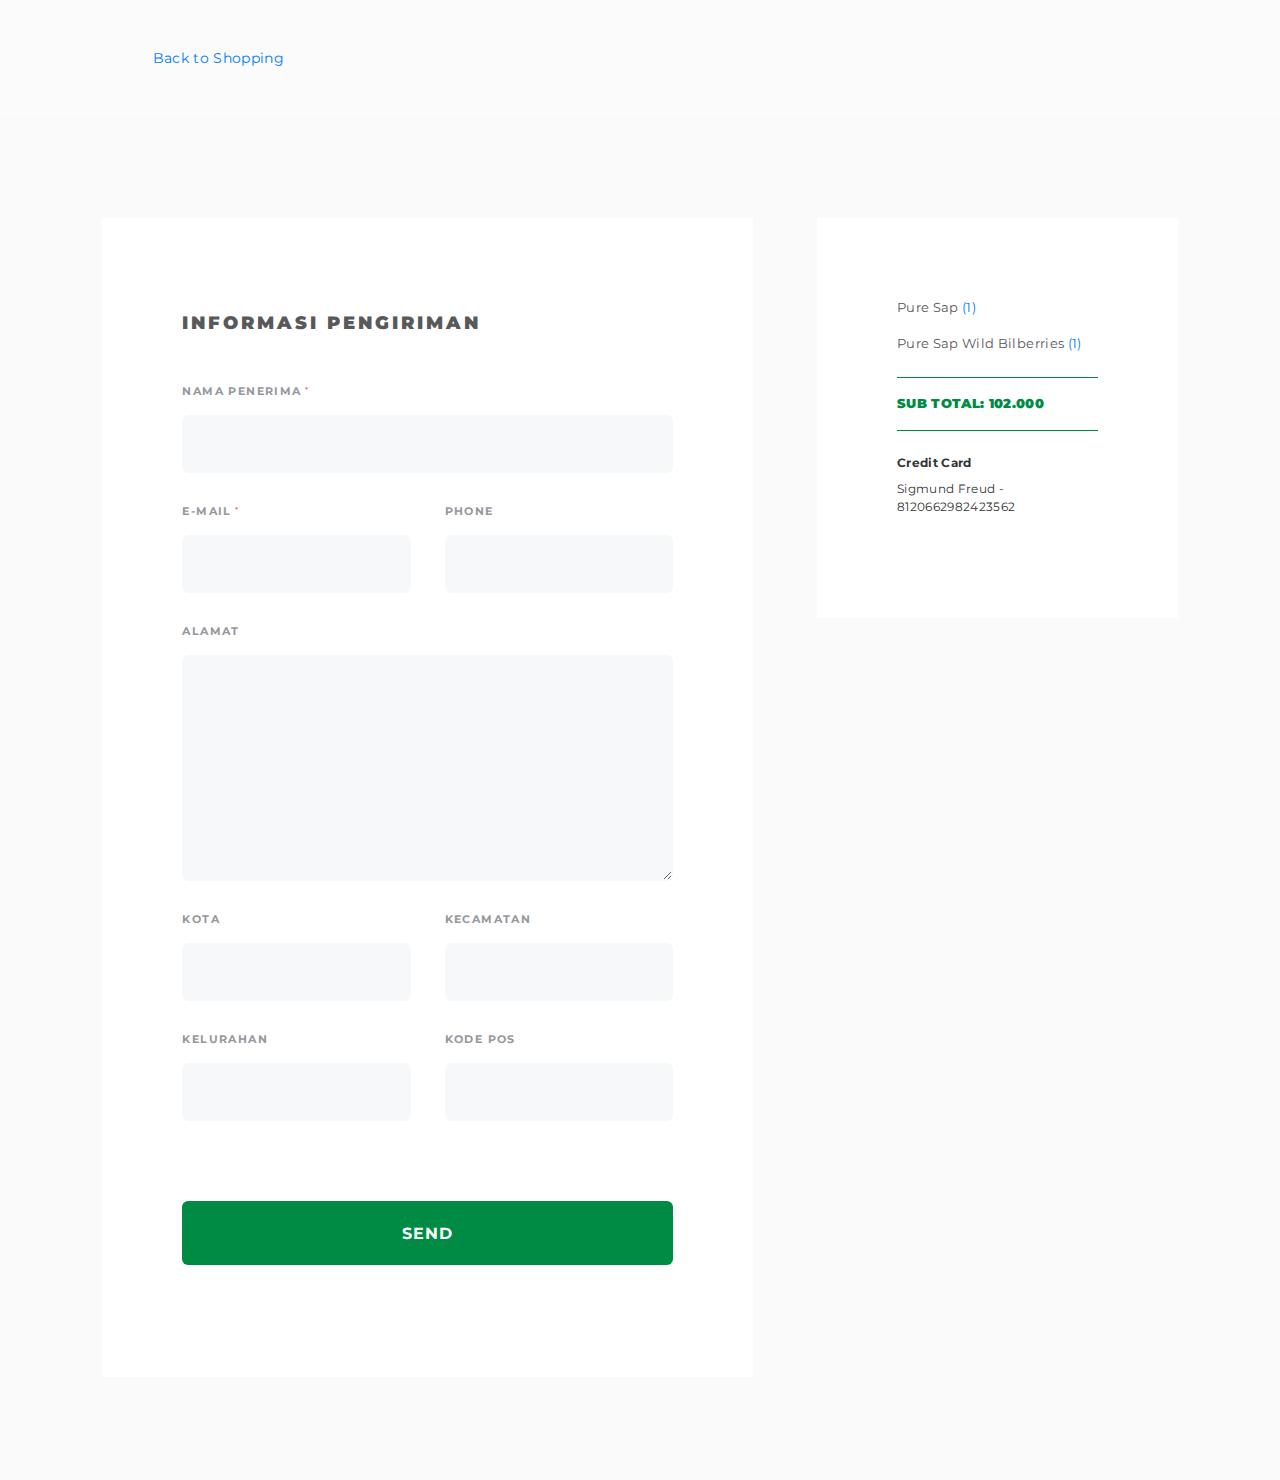
<file: information.html>
<!DOCTYPE html>
<html lang="">

<head>
    <meta charset="utf-8">
    <title>Example Title</title>
    <meta name="author" content="Your Name">
    <meta name="description" content="Example description">
    <!--    <meta name="viewport" content="width=device-width, initial-scale=1.0">-->
    <link href="https://unpkg.com/aos@2.3.1/dist/aos.css" rel="stylesheet">
    <link rel="stylesheet" href="style/css/bootstrap.min.css">
    <link rel="stylesheet" href="style/css/main.css">
    <link rel="stylesheet" href="style/css/skippr.css">
    <link rel="stylesheet" href="style/css/jquery.bxslider.css">
    <link rel="icon" type="image/x-icon" href="" />
    <!--    <script src="http://code.jquery.com/jquery-1.11.0.min.js"></script>-->
    <script src="js/jquery.js"></script>
    <script src="js/jquery.bxslider.js"></script>
    <script src="js/skippr.js"></script>

</head>
<script src="https://unpkg.com/aos@2.3.1/dist/aos.js"></script>

<body>
    <!-- Header -->
    <header>
        <div class="head">
            <div class="cover">
                <div class="container">
                    <div class="col-md-3">
                        <a href="shop.html" style="color: #007AFF;">Back to Shopping</a>
                    </div>
                    <div class="col-md-6">
                    </div>
                    <div class="col-md-3">
                    </div>
                </div>
            </div>
        </div>
    </header>

    <div class="delivery grey">

        <div class="delForm">

            <h1>INFORMASI PENGIRIMAN</h1>
            <form action='' class='form'>
                <p class='field required'>
                    <label class='label required' for='name'>NAMA PENERIMA</label>
                    <input class='text-input' id='name' name='name' required type='text' value=''>
                </p>
                <p class='field required half'>
                    <label class='label' for='email'>E-mail</label>
                    <input class='text-input' id='email' name='email' required type='email'>
                </p>
                <p class='field half'>
                    <label class='label' for='phone'>Phone</label>
                    <input class='text-input' id='phone' name='phone' type='phone'>
                </p>


                <p class='field'>
                    <label class='label' for='about'>Alamat</label>
                    <textarea class='textarea' cols='50' id='about' name='about' rows='4'></textarea>
                </p>


                <p class='field half'>
                    <label class='label' for='select'>KOTA</label>
                    <select class='select' id='select'>
                        <option selected value=''></option>
                        <option value='ceo'>CEO</option>
                        <option value='front-end'>Front-end developer</option>
                        <option value='back-end'>Back-end developer</option>
                    </select>
                </p>

                <p class='field half'>
                    <label class='label' for='select'>kecamatan</label>
                    <select class='select' id='select'>
                        <option selected value=''></option>
                        <option value='ceo'>CEO</option>
                        <option value='front-end'>Front-end developer</option>
                        <option value='back-end'>Back-end developer</option>
                    </select>
                </p>

                <p class='field half'>
                    <label class='label' for='phone'>Kelurahan</label>
                    <input class='text-input' id='phone' name='phone' type='phone'>
                </p>

                <p class='field half'>
                    <label class='label' for='phone'>kode pos</label>
                    <input class='text-input' id='phone' name='phone' type='phone'>
                </p>

                <p class='field'>
                    <input class='button orderBtn' type='submit' value='Send'>
                </p>
            </form>

        </div>
        <div class="delOrder">

            <div class="orderItems">
                <p>Pure Sap <span>(1)</span></p>
                <p>Pure Sap Wild Bilberries <span>(1)</span></p>
            </div>

            <div class="orderTotal">
                SUB TOTAL: <label>102.000</label>
            </div>

            <div class="orderInfo">
                <h5>Credit Card</h5>
                <p>Sigmund Freud - <span>8120662982423562</span></p>
            </div>
        </div>
    </div>

</body></html>
</file>
<file: style/css/main.css>
@import url("https://fonts.googleapis.com/css?family=Nunito+Sans:300,400,400i,600,600i,700,800,900&display=swap");@import url("https://fonts.googleapis.com/css2?family=Montserrat:ital,wght@0,400;0,500;0,700;0,900;1,400;1,500;1,700;1,900&display=swap");@font-face{font-family:'gothic';src:url("/arcticbirch/assets/font/gothic.ttf") format("truetype")}html{margin:0;padding:0;scroll-behavior:smooth}*{-webkit-box-sizing:border-box;-moz-box-sizing:border-box;box-sizing:border-box;-webkit-font-smoothing:antialiased;-moz-osx-font-smoothing:grayscale}body{height:100%;width:100%;font-family:'Montserrat', sans-serif;letter-spacing:0.025em;line-height:1.5;font-size:14px;overflow-x:hidden}.grid.flex{display:flex;width:84%;margin:0 auto;flex-direction:row}.grid.flex .col{flex:1}.greyz{background:#f5f5f5}.benefit{position:relative;z-index:-1;width:100%;height:100%}.benefit .contents .products{display:table;width:100%;margin:0 auto;text-align:center}.benefit .contents .products .grid{padding-left:0;padding-right:0}.benefit .contents .products .grid .showcase{letter-spacing:1px}.benefit .contents .products .grid .showcase .anim_text{text-align:center}.benefit .contents .products .grid .showcase .anim_text img{height:400px;width:auto}.benefit .contents .products .grid .showcase .container{margin:0 auto;width:100%;padding-left:0;padding-right:0}.benefit .contents .products .grid .showcase .container .subGrid .prdImg img{height:400px}.benefit .contents .products .grid .showcase .container .subGrid .title{font-size:21px;font-weight:800;color:#fff;margin-bottom:16px}.benefit .contents .products .grid .showcase .container .subGrid .description{font-size:14px;line-height:1.75;letter-spacing:0.55px;margin-bottom:48px;color:#fff}.benefit .contents .products .grid .showcase .container .subGrid .button{display:inline-block;cursor:pointer;border-radius:6px;font-weight:800}.benefit .contents .products .grid .showcase .container .subGrid .primary{height:56px;line-height:56px;padding:0 48px;color:#fff;background:#008B45}.benefit .contents .products .grid .showcase.leftSide{padding-left:16%;padding-bottom:40px;padding-top:40px;text-align:left}.benefit .contents .products .grid .showcase.rightSide{padding-right:16%;padding-bottom:40px;padding-top:40px;text-align:right}.benefit .contents .products .grid .flex{width:84%;margin:0 auto}.benefit .contents .products .grid.green{background:#008B45}.benefit .contents .products .grid.black{background:#000300}.benefit .contents .products .grid.white{background:#fff}input[type=text]{outline:none;border:inherit}ul{list-style:none;padding:0;margin:0}a{text-decoration:none;color:inherit;display:block}a:focus{text-decoration:none}a:hover{text-decoration:none;color:inherit}button{border:0}.prime{height:48px;border-radius:4px;background:#008B45;color:#fff}header{background:#fbfbfb}.logo{display:inline-block}.logo a img{height:72px}.overlayvid{width:100%;position:absolute;height:100%;background:rgba(0,0,0,0.56);z-index:3}.m_header{position:relative;width:100%;height:80px;margin:auto;display:none;background:#fff}.head{position:relative;color:#58595B;width:100%;height:116px;z-index:10}.head .cover{width:100%;padding:0 24px;margin:0 auto;height:116px;line-height:116px;display:flex;flex-direction:row;z-index:9999}.head .cover .container{width:84%;margin:0 auto}.head .cover .dropdown-menu{width:100%;z-index:99;text-align:center;transition:0.5s ease-in-out}.head .cover .dropdown-menu li{display:inline-block;padding-right:56px}.head .cover .dropdown-menu li span{cursor:pointer}.head .cover .dropdown-menu li a{font-size:14px;position:relative;font-weight:500;display:inline-block;color:#000;letter-spacing:0.095em}.head .cover .dropdown-menu li a .counter{position:absolute;right:-16px;top:28px;height:16px;background:#FF5656;width:16px;border-radius:100%}.head .cover .dropdown-menu li a .counter .chartCounter{position:absolute;top:-40px;left:5px;color:#fff;font-size:10px}.head .cover .dropdown-menu li a:before,.head .cover .dropdown-menu li a:after{content:'';position:absolute;width:0%;height:2px;top:72px;margin-top:-0.5px;background:#008B45}.head .cover .dropdown-menu li a:before{left:-2.5px}.head .cover .dropdown-menu li a:after{right:2.5px;background:#008B45;transition:width 0.8s cubic-bezier(0.22, 0.61, 0.36, 1)}.head .cover .dropdown-menu li a:hover:before{background:#008B45;width:100%;transition:width 0.5s cubic-bezier(0.22, 0.61, 0.36, 1)}.head .cover .dropdown-menu li a:hover:after{background:transparent;width:100%;transition:0s}.head .cover .dropdown-menu li .greenCounter{position:relative;color:#008B45}.head .cover .dropdown-menu li:last-child{padding-right:0}.head .cover .dropdown-menu .close::after{content:"";background-image:url(/assets/icon/close.svg);background-repeat:no-repeat;background-size:auto;width:21px;height:21px;position:absolute}.head .cover .close{cursor:pointer;width:24px;top:40px;position:absolute;right:80px}.head .cover .dropdown-menu ul{text-align:end}.head .cover .empty{display:inline-block}.head .cover .navbar .navtop{display:flex;flex-direction:row-reverse}.head .cover .navbar .navtop li{display:block}.head .cover .navbar .navtop li a{display:block;margin:0 32px;font-weight:700;font-size:13px}.head .cover .navbar .navtop li a img{height:13px}.head .cover .navbar .navtop li a:last-child{margin-right:0}.head .cover .navbar .navtop li.dropdown{position:relative}#contactData h1{color:inherit}#contactData p{line-height:normal}.fixed-header{position:fixed;top:0;left:0;width:100%;background:rgba(255,255,255,0.95)}.visible-title{visibility:visible}.primary{color:#008B45}.main{height:100%;position:relative;background:#fbfbfb;scroll-behavior:smooth}.main .grid-hero .showcase{padding-top:64px}.main .grid-hero .showcase .prdImg{width:100%;padding-top:8px;text-align:center}.main .grid-hero .showcase .prdImg img{height:auto}.main .grid-hero .showcase .prdImg .heroGif{display:block;height:640px;margin:0 auto}.main .grid-hero .showcase .prdImg .patch{width:160px;height:8px;background:#fff;position:absolute;left:50%}.main .grid-hero .showcase .ecl{position:absolute;width:100%;text-align:center;z-index:-1;top:232px}.main .grid-hero .showcase .ecl img{width:100% !important}.main .grid-hero .showcase .container{width:100%;padding:0 10%}.main .grid-hero .showcase .container .heroTitle{padding-top:94px;padding-left:0;padding-right:0}.main .grid-hero .showcase .container .heroTitle .title{color:#58595B;margin-bottom:16px}.main .grid-hero .showcase .container .heroTitle .title h3{font-size:32px;margin:0;color:#222;letter-spacing:1px;font-weight:700}.main .grid-hero .showcase .container .heroTitle .title h2{font-size:64px;font-weight:900;letter-spacing:1px;color:#222;margin:0}.main .grid-hero .showcase .container .heroTitle .description{line-height:1.75;letter-spacing:0.55px;margin-bottom:48px;max-width:80%}.main .grid-hero .showcase .container img{height:480px}.main .homehead{text-align:center;height:150px;line-height:150px;z-index:99}.main .homehead h1{font-size:22px;letter-spacing:1px;font-weight:900}.main .homehead span{font-size:24px;font-weight:bolder;letter-spacing:1px}.main .promobar{font-size:14px;font-weight:500;line-height:40px;width:100%;background:rgba(0,139,69,0.16);color:#008b45;text-align:center}.main .productList{padding:80px 16%;margin-bottom:80px;display:flex;flex-direction:row;background:#f5f5f5}.main .productList .product{text-align:center;flex:1 1 auto;width:50%}.main .productList .product .productImage{padding:0px 160px;margin-bottom:40px}.main .productList .product .productImage img{height:280px}.main .productList .product .productName{font-size:32px;margin-bottom:16px;font-family:gothic}.main .productList .product .productPrice{font-size:16px;position:relative;color:black;text-align:center;margin:8px auto 40px auto}.main .productList .product .productPrice span{margin-right:4px}.main .productList .product .productPrice .price{display:inline-block;margin:0 auto}.main .productList .product button{background:none;border:0;line-height:47px;height:47px;width:124px;border-radius:4px;border:1px solid transparent}.main .productList .product .shopNow{background:#000;color:#fff}.main .productList .product .addCart{background:none;border:1px solid #666}.main .contentabout{z-index:99;background:#0F0F0F;position:absolute;width:100%;min-height:420px;height:420px;text-align:center;transform:translate(-50%, 942px);left:50%;padding-top:40px}.main .contentabout h1{margin:0;letter-spacing:7px;line-height:72px;text-align:left;color:#fff;font-family:'gothic';font-size:88px;font-weight:500}.main .contentabout .boxedText{top:-250px;position:relative;width:56%;margin:0 auto;letter-spacing:0.24px;padding:40px;min-height:290px;font-size:16px;margin-bottom:0.56px}.main .contentabout .boxedText .values{display:flex;padding-top:48px}.main .contentabout .boxedText .values .lists{text-align:left;min-width:96px;flex:1;padding-right:24px}.main .contentabout .boxedText .values .lists div:first-child{text-align:left}.main .contentabout .boxedText .values .lists p{font-size:14px;margin:0;padding-bottom:4px;color:#c1c1c1}.main .contentabout .boxedText .values .lists span{font-size:18px;color:#fff;font-weight:600}.main .contentabout .boxedText h5{margin-top:32px;font-weight:normal;font-size:12px;font-style:italic;color:#fff}.main .contentabout .boxedText .btncp{padding:16px 104px;margin-top:40px;background:none;border:1px solid #fff;display:inline-block;font-size:16px;font-weight:600;color:#fff;cursor:pointer}.main .contentabout .boxedText .btncp:hover{background:#fff;border-color:#fff;color:#0f0f0f;transition:all .2s ease-in-out}.main .contentabout .boxedText .gimmick{text-align:left;letter-spacing:0.12px;font-size:16px;color:#fff}.main .contentabout .boxedText .line{position:relative;margin-top:16px;width:100%;height:2px;background:#fff}.main .contentabout .boxedText .tree{position:relative}.main .contentabout .boxedText .tree::before{position:absolute;content:"";width:120px;height:120px;background:url(/arcticbirch/assets/icon/btree.svg);background-repeat:no-repeat;background-size:120px 120px;right:-54px;top:-30px}.main .overlaybg{background:rgba(0,0,0,0.16);position:absolute;height:1180px;width:100%}.main .aboutbg{background-image:url(/arcticbirch/assets/images/foreste.jpg);filter:grayscale(100%);background-repeat:no-repeat, repeat;background-position:center;background-size:cover;height:1180px;display:block}.main .aboutbg_m{display:none}.aright{text-align:right}footer .paymentIcon{padding:0 8%;margin:0px auto;background:#222;color:#fff;width:100%;line-height:64px;height:64px}footer .paymentIcon p{display:inline-block;margin:0}footer .paymentIcon img{padding-left:15px;height:32px;margin-right:40px}footer .paymentIcon .xendit{height:24px}.hero-image{width:100%;max-height:640px;overflow:hidden}.hero-image a{padding:0 15px}.hero-image a img{max-width:100%}.spacing{display:block;width:100%;z-index:1}.bx-wrapper{display:flex;flex-direction:row-reverse}.bx-wrapper img{width:140px}.bx-pager{height:100%;display:flex !important;position:relative !important;flex-direction:column;margin-right:56px;justify-content:center}.bx-pager-item{margin:8px 0}.bx-pager-item a{width:4px;height:32px;background:#DEDEDE}.ss{height:16px}.ms{height:56px}.xxs{height:112px}.slide-cover{width:100%;max-width:435px;background:#fff;height:100vh;display:flex;align-items:center;padding:0 56px}#slide-container{height:640px;width:400px;padding:0 15px;position:relative}.slide-container{height:100%;position:relative}.slide-container img{width:100%;height:auto}.zxcontent{margin:140px 0 0 0}.zxcontent ul li p{line-height:22px}.section{position:relative;width:100%;height:100%;z-index:99}.blob{position:absolute;width:100%;height:1366px;z-index:99;background-image:url(/assets/Vector%203.svg);background-repeat:no-repeat;background-size:cover;background-position-y:calc(50% - 140px)}.section02{position:relative;width:100%;height:100%;padding-top:160px;margin-bottom:80px;background:#F8F8F8}.section02 .benefit .content02{position:relative;display:table;width:1089px;margin:0 auto;text-align:center;padding-bottom:112px}.section02 .benefit .content02 h1{display:block;text-align:left;font-size:82px;font-weight:500;margin:0;font-family:'gothic';line-height:96px}.section02 .benefit .content02 h1:last-child{letter-spacing:1px}.section02 .benefit .content02 p{margin:0;text-align:left;font-size:18px}.section02 .benefit .content02 p:first-child{padding-top:8px;padding-bottom:24px}.section02 .benefit .content02 p:last-child{text-align:left;font-size:18px}.section02 .benefit .grid{height:100%}.section02 .benefit .grid .card{text-align:center;max-width:248px;margin:auto}.section02 .benefit .grid .card img{height:64px}.section02 .benefit .grid .card .title{font-size:16px;font-weight:600;letter-spacing:1.2px;padding:32px 0 8px 0}.section02 .benefit .grid .card span{font-size:12px}.section02 .benefit .grid.flex{padding-bottom:160px}.m_nav{display:none}.m_nav ul{width:100%;height:100%;position:relative;top:80px;text-align:center}.m_nav ul li{display:block;width:150px;margin:0 auto;text-align:left}.m_nav ul li a{padding:16px 0;font-size:21px;font-weight:600}.nav-toggle{position:relative;float:right;top:24px}.nav-toggle{cursor:pointer;padding:10px 35px 16px 0px}.nav-toggle.active{z-index:999}.nav-toggle span,.nav-toggle span:before,.nav-toggle span:after{cursor:pointer;border-radius:1px;height:2px;width:32px;background:#000;position:absolute;display:block;content:''}.nav-toggle span:before{top:-10px}.nav-toggle span:after{bottom:-10px}.nav-toggle span,.nav-toggle span:before,.nav-toggle span:after{transition:all 500ms ease-in-out}.nav-toggle.active span{background-color:transparent}.nav-toggle.active span:before,.nav-toggle.active span:after{top:0}.nav-toggle.active span:before{transform:rotate(45deg)}.nav-toggle.active span:after{transform:rotate(-45deg)}.section03{margin-bottom:140px}.section03 .nutrition{display:table;margin-left:-15px;margin-right:-15px;width:84%;margin:0 auto;margin-bottom:80px}.section03 .nutrition .birchvector{position:relative}.section03 .nutrition .birchvector img{width:100%}.section03 .nutrition .birchvector .nutrilist{width:100%;bottom:160px;color:#222;letter-spacing:0.065em}.section03 .nutrition .birchvector .nutrilist .title{font-weight:800;letter-spacing:0.24px;font-size:24px;padding-left:15px;margin-bottom:12px}.section03 .nutrition .birchvector .nutrilist .listing .span{font-weight:300;font-size:14px;max-width:255px}.shopItem{display:flex;flex-direction:row}.teaserVid{width:100%;background:#222;position:relative;text-align:center}.teaserVid video{display:block;width:100%;margin:0 auto}.grey{background:#FAFAFA !important}.greyBg{background:#FAFAFA}.greyBg .sitemap{width:84%;padding:40px 0px;margin:0px auto}.greyBg .sitemap .sitemaphead p{margin:0;margin-bottom:40px;font-size:12px;color:#58595B;line-height:1.75}.greyBg .sitemap .sitemaphead .separator{height:1px;width:100%;background:#C1C1C1;margin-bottom:40px}.footerTight{width:100%;padding:0;margin-bottom:140px}.footerTight .footerMenu .title{font-size:13px;font-weight:800;margin-bottom:16px}.footerTight .footerMenu ul li{padding:8px 0}.footerTight .footerMenu ul li a{font-size:12px}.details .support{font-size:12px;line-height:18px;letter-spacing:0.55px;color:#58595B;padding-bottom:16px;border-bottom:1px solid #C1C1C1}.details .container{width:100%;padding:0;margin:16px -15px}.details .container .copy{font-size:11px;line-height:18px;letter-spacing:0.15px;font-weight:600}.details .container ul{display:flex;text-align:right;flex-direction:row-reverse;margin-right:48px}.details .container ul li{flex:1 1 auto}.details .container ul li a{font-size:12px;color:#58595B}.clearfix:after{content:"";display:table;clear:both}:root{--text-color: hsla(0, 0%, 100%);--shadow-color: hsla(0, 0%, 100%, .4);--btn-color: hsl(150, 100%, 27%);--bg-color: #141218}.animatedBtn{position:relative;padding:0 48px;height:56px;border:none;font-weight:800;background:none;cursor:pointer;text-transform:uppercase;font-size:16px;color:var(--text-color);background-color:var(--btn-color);box-shadow:var(--shadow-color) 2px 2px 22px;border-radius:4px;z-index:0;overflow:hidden}.animatedBtn:focus{outline-color:transparent;box-shadow:var(--btn-color) 2px 2px 22px}.right::after,.animatedBtn::after{content:var(--content);display:block;position:absolute;white-space:nowrap;padding:46.5px 68px;display:block;pointer-events:none}.animatedBtn::after{font-weight:800;top:-30px;left:-20px}.right,.left{position:absolute;width:100%;height:100%;top:0}.right{left:66%}.left{right:66%}.right::after{top:-30px;left:calc(-66% - 20px);background-color:var(--bg-color);color:transparent;transition:transform .4s ease-out;transform:translate(0, -90%) rotate(0deg)}.animatedBtn:hover .right::after{transform:translate(0, -47%) rotate(0deg)}.animatedBtn .right:hover::after{transform:translate(0, -50%) rotate(-7deg)}.animatedBtn .left:hover ~ .right::after{transform:translate(0, -50%) rotate(7deg)}.shopbar{width:100%}.flexy{display:flex}.righty{text-align:right}.rows{flex-direction:row-reverse}.flex{position:relative;min-height:1px;padding-right:15px;padding-left:15px}.flex-4{width:33.33333333%}.flex-8{width:66.66666667%}.animatedBtn::before{content:'';pointer-events:none;opacity:.4;background:radial-gradient(circle at 20% 35%, transparent 0, transparent 0px, var(--text-color) 2px, var(--text-color) 0px, transparent 2px),radial-gradient(circle at 75% 44%, transparent 0, transparent 0px, var(--text-color) 1px, var(--text-color) 0px, transparent 1px),radial-gradient(circle at 46% 52%, transparent 0, transparent 0px, var(--text-color) 3px, var(--text-color) 0px, transparent 3px);width:100%;height:300%;top:0;left:0;position:absolute;animation:bubbles 5s linear infinite both}@keyframes bubbles{from{transform:translate()}to{transform:translate(0, -66.666%)}}aside.payment{position:relative;padding:80px 0;width:30%;max-width:490px;top:0;right:0;background:#40424A;height:100vh;display:flex;flex-direction:column;align-items:center}aside.payment .paymentInfo{margin-bottom:16px}aside.payment .paymentInfo h1{position:relative;color:#fff;margin:0;margin-bottom:24px;font-size:18px;width:100%}aside.payment .paymentInfo h1::before{content:"";width:8px;height:100%;background:#008B45;position:absolute;margin-right:16px}aside.payment .paymentInfo h1 label{padding-left:16px;font-size:18px}.paymentModule{display:flex;height:100%;width:100%;position:relative}.cart{position:relative;width:70%;height:100%;display:flex;flex-direction:column;padding-left:120px;padding-right:80px;padding-top:80px}.cart .basket,.cart aside{-webkit-box-sizing:border-box;-moz-box-sizing:border-box;box-sizing:border-box}.cart .basket-module{color:#111}.cart .basket-module h1{margin:0;font-size:28px;font-weight:900;color:#000}.cart label{display:block;margin-bottom:0.3125rem}.cart .promo-code-field{border:1px solid #ccc;padding:0.5rem;text-transform:uppercase;transition:all 0.2s linear;width:48%;-webkit-box-shadow:inset 0 1px 1px rgba(0,0,0,0.075);-moz-box-shadow:inset 0 1px 1px rgba(0,0,0,0.075);-o-box-shadow:inset 0 1px 1px rgba(0,0,0,0.075);box-shadow:inset 0 1px 1px rgba(0,0,0,0.075)}.cart .promo-code-field:hover,.cart .promo-code-field:focus{border:1px solid #999}.cart .promo-code-cta{border-radius:4px;font-size:0.625rem;margin-left:0.625rem;padding:0.6875rem 1.25rem 0.625rem}.cart .basket-labels{border-top:1px solid #ccc;border-bottom:1px solid #ccc;margin-top:1.625rem}.cart ul{list-style:none;margin:0;padding:0}.cart li{color:#111;display:inline-block}.cart li.price:before,.cart li.subtotal:before{content:''}.cart .item{display:flex;width:360px}.cart .price,.cart .quantity,.cart .subtotal{margin-left:72px}.cart .subtotal{text-align:right}.cart .remove{margin-left:72px;height:40px;width:40px;display:flex;justify-content:center;align-items:center}.cart .remove button{background-image:url(/assets/icon/trash.svg);background-repeat:no-repeat;height:16px;background-color:#fff}.cart .item-heading{padding-left:4.375rem;-webkit-box-sizing:border-box;-moz-box-sizing:border-box;box-sizing:border-box}.cart .basket-product{border-bottom:1px solid #E5E5E5;padding:48px 0;position:relative;display:flex;align-items:center}.cart .product-image{min-width:120px}.cart .product-frame{height:80px}.cart .product-details{padding:0 1.5rem;-webkit-box-sizing:border-box;-moz-box-sizing:border-box;box-sizing:border-box;max-width:286px}.cart .product-details h1{margin:0;font-size:16px;font-weight:900;color:#58595B}.cart .product-details p{font-size:12px}.cart .subtotal{width:100px}.cart .quantity-field{text-align:center;width:48px;height:48px;background:#FFFFFF;border:1px solid #E5E5E5;border-radius:4px}.cart input[type="number"]{position:relative;-webkit-appearance:textfield;-moz-appearance:textfield;appearance:textfield}.cart input[type=number]::-webkit-inner-spin-button,.cart input[type=number]::-webkit-outer-spin-button{position:absolute;right:0;top:0;width:40px;height:40px}.cart .summary{margin-top:80px;display:flex}.cart .summary-total-items{color:#666;font-size:0.875rem;text-align:center}.cart .summary-subtotal,.cart .summary-total,.cart .continueShop{flex:1 1 auto;clear:both;margin:1rem 0;overflow:hidden;padding:0.5rem 0}.cart .summary-total{padding-left:225px}.cart .continueShop{display:flex}.cart .continueShop a{color:#007AFF;display:block;flex:1 1 auto;font-weight:800;font-size:14px}.cart .continueShop a img{height:11px;margin-right:16px}.cart .subtotal-title,.cart .subtotal-value,.cart .total-title,.cart .total-value,.cart .promo-title,.cart .promo-value{color:#111;float:left;width:50%}.cart .summary-promo{-webkit-transition:all .3s ease;-moz-transition:all .3s ease;-o-transition:all .3s ease;transition:all .3s ease}.cart .promo-title{float:left;width:70%}.cart .promo-value{color:#8B0000;float:left;text-align:right;width:30%}.cart .summary-delivery{padding-bottom:3rem}.cart .subtotal-value,.cart .total-value{text-align:right}.cart .total-title{font-weight:bold;color:#888888;text-transform:uppercase}.cart .total-value{font-weight:800;font-size:21px;color:#008B45}.cart .total-value::before{content:"Rp";padding-right:8px}.cart .summary-checkout{display:block}.cart .checkout-cta{display:block;float:none;font-size:0.75rem;text-align:center;text-transform:uppercase;padding:0.625rem 0;width:100%}.cart .summary-delivery-selection{background-color:#ccc;border:1px solid #aaa;border-radius:4px;display:block;font-size:0.625rem;height:34px;width:100%}@media screen and (max-width: 640px){.cart aside,.cart .basket,.cart .summary,.cart .item,.cart .remove{width:100%}.cart .basket-labels{display:none}.cart .basket-module{margin-bottom:1rem}.cart .item{margin-bottom:1rem}.cart .product-image{width:40%}.cart .product-details{width:60%}.cart .price,.cart .subtotal{width:33%}.cart .quantity{text-align:center;width:34%}.cart .quantity-field{float:none}.cart .remove{bottom:0;text-align:left;margin-top:0.75rem;position:relative}.cart .remove button{padding:0}.cart .summary{margin-top:1.25rem;position:relative}}@media screen and (min-width: 641px) and (max-width: 960px){.cart aside{padding:0 1rem 0 0}.cart .summary{width:28%}}@media screen and (max-width: 960px){.cart main{width:100%}.cart .product-details{padding:0 1rem}}.payments{display:flex;flex-direction:column;width:346px;margin-bottom:32px}.payments .visa{position:relative}.payments .visa::before{content:"";position:absolute;width:32px;height:32px;top:14px;right:40px;background-image:url(/assets/icon/visa.svg);background-repeat:no-repeat;background-size:32px 32px}.payments .mc{position:relative}.payments .mc::before{content:"";position:absolute;width:32px;height:32px;top:14px;right:40px;background-image:url(/assets/icon/mc.svg);background-repeat:no-repeat;background-size:32px 32px}.payments h5{font-size:9px;letter-spacing:1.5px;color:#8B8D95;font-weight:bold;margin-bottom:8px;text-transform:uppercase}.payments .crudetails{display:flex;flex-direction:row}.payments .crudetails span{justify-content:center;align-self:center;color:#fff}.payments .expiration:first-child{margin-left:0}.payments .expiration:last-child{margin-right:0}.payments .checkoutBtn{margin-top:16px;padding:18px 0;color:#fff;font-weight:bold;font-size:14px;letter-spacing:1px;border-radius:4px;background:#008B45}.payments .checkoutBtn[disabled]{background:#8B8D95;color:#737373}.styled-select,input.inputText{border-bottom:1px solid #494C57;background:none;margin:0 2px;height:56px;line-height:56px;color:#fff;position:relative}.styled-select.short.date,input.inputText.short.date{margin-left:0}.styled-select.short.ccv,input.inputText.short.ccv{margin-right:0}.styled-select.short.short:focus,input.inputText.short.short:focus{color:#fff}.expiration{margin:0 16px}input[type=text]::placeholder{color:#B4B4B4;font-size:12px;letter-spacing:1px}.styled-select,.styled-select .curr{font-size:13px;letter-spacing:1px}.styled-select select{padding:0 0;margin:0 0;height:0;visibility:hidden}.styled-select .curr{display:block;position:absolute;top:0;right:0;left:0;cursor:pointer}.styled-select .curr:after{content:"";display:block;width:0;height:0;border:5px solid transparent;border-top-color:#fff;position:absolute;top:23px;right:10px}.styled-select ul{border:1px solid #ccc;background-color:white;margin:0 0;padding:0 0;position:absolute;top:100%;right:-1px;left:-1px;z-index:99;-webkit-box-shadow:0 1px 4px -2px rgba(0,0,0,0.4);-moz-box-shadow:0 1px 4px -2px rgba(0,0,0,0.4);box-shadow:0 1px 4px -2px rgba(0,0,0,0.4)}.styled-select li{list-style:none;cursor:pointer;padding:0 10px;margin:0 0;color:#58595B;font-size:12px;padding-left:24px}.styled-select li:hover{background-color:#fafafa;color:#58595B}.styled-select li.selected,.styled-select li.selected:hover{color:black}.styled-select li.selected{color:#d9d9d9}.styled-select li.selected:hover{color:#d9d9d9}.styled-select li.disabled,.styled-select li.disabled:hover{color:#bbb;background:#eaeaea;cursor:not-allowed}.delivery{display:flex;flex-direction:row;padding:8%}.delivery .delForm{background:#fff;padding:80px;margin-right:32px;flex:1 1 auto}.delivery .delForm h1{font-size:18px;font-weight:900;color:#58595B;letter-spacing:3px;text-transform:uppercase;margin-bottom:48px}.delivery .delForm .form .label,.delivery .delForm .form .checkbox-input+label,.delivery .delForm .form .option-input+label,.delivery .delForm .form .text-input,.delivery .delForm .form .textarea,.delivery .delForm .form .select,.delivery .delForm .customSelect,.delivery .delForm .form .message,.delivery .delForm .form .button{padding:0.75em 1em;-webkit-appearance:none;-moz-appearance:none;appearance:none;outline:none;line-height:normal;border-radius:0;border:none;background:none;display:block}.delivery .delForm .form .label{font-weight:bold;color:#96989D;padding-top:0;padding-left:0;letter-spacing:1.4px;font-size:11px;margin-bottom:8px;text-transform:uppercase;line-height:1.25;position:relative;z-index:100}.delivery .delForm .required .form .label:after,.delivery .delForm .form .required .label:after{content:" *";color:#E8474C;font-weight:normal;font-size:0.75em;vertical-align:top}.delivery .delForm .form .checkbox-input+label,.delivery .delForm .form .option-input+label,.delivery .delForm .form .text-input,.delivery .delForm .form .textarea,.delivery .delForm .form .select,.delivery .delForm .customSelect{line-height:56px;border-radius:6px;width:100%;background:#F7F8F9;color:#000;font-size:12px;position:relative;padding:0 24px;border:1px solid transparent}.delivery .delForm .form .checkbox-input+label:placeholder,.delivery .delForm .form .option-input+label:placeholder,.delivery .delForm .form .text-input:placeholder,.delivery .delForm .form .textarea:placeholder,.delivery .delForm .form .select:placeholder,.delivery .delForm .customSelect:placeholder{color:white}.delivery .delForm .form .checkbox-input+label:-webkit-autofill,.delivery .delForm .form .option-input+label:-webkit-autofill,.delivery .delForm .form .text-input:-webkit-autofill,.delivery .delForm .form .textarea:-webkit-autofill,.delivery .delForm .form .select:-webkit-autofill,.delivery .delForm .customSelect:-webkit-autofill{box-shadow:0 0 0px 1000px #D6DCE1 inset;-webkit-text-fill-color:white;border-top-color:#D6DCE1;border-left-color:#D6DCE1;border-right-color:#D6DCE1;border-right-color:#D6DCE1}.delivery .delForm .form .checkbox-input+label:not(:focus):not(:active).error,.delivery .delForm .form .option-input+label:not(:focus):not(:active).error,.delivery .delForm .form .text-input:not(:focus):not(:active).error,.delivery .delForm .form .textarea:not(:focus):not(:active).error,.delivery .delForm .form .select:not(:focus):not(:active).error,.delivery .delForm .customSelect:not(:focus):not(:active).error,.delivery .delForm .error .form .checkbox-input+label:not(:focus):not(:active),.delivery .delForm .form .error .checkbox-input+label:not(:focus):not(:active),.delivery .delForm .error .form .option-input+label:not(:focus):not(:active),.delivery .delForm .form .error .option-input+label:not(:focus):not(:active),.delivery .delForm .error .form .text-input:not(:focus):not(:active),.delivery .delForm .form .error .text-input:not(:focus):not(:active),.delivery .delForm .error .form .textarea:not(:focus):not(:active),.delivery .delForm .form .error .textarea:not(:focus):not(:active),.delivery .delForm .error .form .select:not(:focus):not(:active),.delivery .delForm .form .error .select:not(:focus):not(:active),.delivery .delForm .error .customSelect:not(:focus):not(:active){background-size:8px 8px;background-image:linear-gradient(135deg, rgba(232,71,76,0.5), rgba(232,71,76,0.5) 25%, transparent 25%, transparent 50%, rgba(232,71,76,0.5) 50%, rgba(232,71,76,0.5) 75%, transparent 75%, transparent);background-repeat:repeat}.delivery .delForm .form:not(.has-magic-focus) .checkbox-input+label:active,.delivery .delForm .form:not(.has-magic-focus) .option-input+label:active,.delivery .delForm .form:not(.has-magic-focus) .text-input:active,.delivery .delForm .form:not(.has-magic-focus) .textarea:active,.delivery .delForm .form:not(.has-magic-focus) .select:active,.delivery .delForm .form:not(.has-magic-focus) .customSelect:active,.delivery .delForm .form:not(.has-magic-focus) .customSelect.customSelectFocus,.delivery .delForm .form:not(.has-magic-focus) .checkbox-input+label:focus,.delivery .delForm .form:not(.has-magic-focus) .option-input+label:focus,.delivery .delForm .form:not(.has-magic-focus) .text-input:focus,.delivery .delForm .form:not(.has-magic-focus) .textarea:focus,.delivery .delForm .form:not(.has-magic-focus) .select:focus,.delivery .delForm .form:not(.has-magic-focus) .customSelect:focus{border:1px solid #007AFF}.delivery .delForm .form .message{position:absolute;bottom:0;right:0;z-index:100;font-size:0.625em;color:white}.delivery .delForm .form .checkbox-input,.delivery .delForm .form .option-input{border:0;clip:rect(0 0 0 0);height:1px;margin:-1px;overflow:hidden;padding:0;position:absolute;width:1px}.delivery .delForm .form .checkbox-input+label,.delivery .delForm .form .option-input+label{display:inline-block;width:auto;color:#4E4E4E;position:relative;-webkit-user-select:none;-moz-user-select:none;-ms-user-select:none;user-select:none;cursor:pointer}.delivery .delForm .form .checkbox-input:focus+label,.delivery .delForm .form .option-input:focus+label,.delivery .delForm .form .checkbox-input:active+label,.delivery .delForm .form .option-input:active+label{color:#4E4E4E}.delivery .delForm .form .checkbox-input:checked+label,.delivery .delForm .form .option-input:checked+label{color:white}.delivery .delForm .form .button{margin-top:48px;height:64px;width:100%;background:#008B45;color:#fff;font-size:16px;letter-spacing:1px;text-transform:uppercase;font-weight:bold;border-radius:6px}.delivery .delForm .form .button:hover,.delivery .delForm .form .button:focus,.delivery .delForm .form .button:active{color:white;border-color:white}.delivery .delForm .form .button:active{position:relative;top:1px;left:1px}.delivery .delForm .form{max-width:40em;position:relative;display:flex;flex-flow:row wrap;justify-content:space-between;align-items:flex-end}.delivery .delForm .form .field{width:100%;margin:0 0 32px 0}.delivery .delForm .form .field.half{margin:0 -8px;margin-bottom:32px;padding:0 8px}@media screen and (min-width: 40em){.delivery .delForm .form .field.half{width:calc(50% - 1px)}}.delivery .delForm .form .field.last{margin-left:auto}.delivery .delForm .form .textarea{max-width:100%}.delivery .delForm .form .select{text-indent:0.01px;text-overflow:"" !important}.delivery .delForm .form .select::-ms-expand{display:none}.delivery .delForm .form .checkboxes,.delivery .delForm .form .options{padding:0;margin:0;list-style-type:none;overflow:hidden}.delivery .delForm .form .checkbox,.delivery .delForm .form .option{float:left;margin:1px}.delivery .delForm .customSelect{pointer-events:none}.delivery .delForm .customSelect:after{content:"";pointer-events:none;width:0.5em;height:0.5em;border-style:solid;border-color:white;border-width:0 3px 3px 0;position:absolute;top:50%;margin-top:-0.625em;right:1em;-webkit-transform-origin:0 0;transform-origin:0 0;-webkit-transform:rotate(45deg);transform:rotate(45deg)}.delivery .delForm .customSelect.customSelectFocus:after{border-color:white}.delivery .delForm .magic-focus{position:absolute;z-index:0;width:0;pointer-events:none;background:rgba(255,255,255,0.15);transition:top 0.2s, left 0.2s, width 0.2s;-webkit-backface-visibility:hidden;backface-visibility:hidden;-webkit-transform-style:preserve-3d;transform-style:preserve-3d;will-change:top, left, width;-webkit-transform-origin:0 0;transform-origin:0 0}.delivery .delOrder{background:#fff;padding:80px;margin-left:32px;flex:1 1 auto;max-height:400px}.delivery .delOrder .orderItems{font-size:13px}.delivery .delOrder .orderItems p{margin:0;margin-bottom:16px;color:#58595B}.delivery .delOrder .orderItems p span{color:#007AFF}.delivery .delOrder .orderTotal{margin:24px 0 24px 0;border-top:1px solid #008B45;border-bottom:1px solid #008B45;padding:16px 0;font-size:13px;font-weight:900;color:#008B45;text-transform:uppercase}.delivery .delOrder .orderInfo h5{margin-bottom:8px}.delivery .delOrder .orderInfo p{margin-top:8px;font-size:12px}@media only screen and (max-width: 480px) and (orientation: portrait){html{width:100%;overflow-x:hidden}body{width:100%}.main .grid-hero .showcase .prdImg{text-align:center;margin-bottom:24px}.main .grid-hero .showcase .prdImg .heroGif{height:auto;width:100%}.section02 .benefit .content02{width:100%}.main .grid-hero .showcase{padding-top:0}.main .grid-hero .showcase .prdImg{margin-bottom:0}.main .grid-hero .showcase .container{padding:0}.main .grid-hero .showcase .prdImg .patch{display:none}.section02{padding-top:40px}.section02 .benefit .content02 h1{font-size:48px;text-align:center}.head .cover{display:none}.m_header{display:block}.logo a img{top:10px;position:relative;height:56px}.m_nav{display:none;width:100vw;height:100vh;top:0;left:0;position:absolute;z-index:99;background:#fff}.section02 .benefit .content02{text-align:left}.section02 .benefit .content02 h1{text-align:left;line-height:78px;font-size:78px;padding-left:24px}.section02 .benefit .content02 p{padding-left:24px;max-width:356px;text-align:left}.section02 .benefit .grid.flex{padding-bottom:0}.section02 .benefit .grid .card img{height:72px}.section02 .benefit .grid .card span{font-size:14px}.grid.flex{display:table}.grid.flex .col{margin-bottom:56px}.benefit .contents .products .grid .showcase .container .subGrid .prdImg img{height:400px;text-align:center}.benefit .contents .products .grid .showcase .anim_text img{height:auto;width:100%}.benefit .contents .products .grid .showcase.leftSide{padding-left:0}.benefit .contents .products .grid .showcase.rightSide{padding-right:0}.benefit .contents .products .grid .showcase .container{width:375px;max-width:375px}.subGrid .prdImg{text-align:center;margin-bottom:24px}.lastProd{text-align:center;margin-left:0;margin-bottom:32px}.main .aboutbg{display:none}.aboutbg_m{background-image:url(/arcticbirch/assets/images/foreste.jpg);filter:grayscale(100%);background-repeat:no-repeat, repeat;background-position:center;background-size:cover;height:260px;display:block !important}.main .overlaybg{height:240px;display:none}.main .contentabout{position:relative;transform:none;left:0;top:-50px;height:auto;padding-top:0}.main .contentabout .boxedText{width:100%;top:-70px;padding:0 24px}.main .contentabout .boxedText .values{display:table}.main .contentabout .boxedText .values .lists{padding:16px 0}.main .contentabout .boxedText h1{font-size:80px}.main .contentabout .boxedText .tree::before{display:none}.section03{margin-bottom:0}.greyBg .sitemap{width:100%;padding:40px 16px;position:relative;top:-50px;background:#fbfbfb}.details .container ul{display:table;text-align:left;flex-direction:column;margin-right:0}.details .container ul li a{padding:8px 0;font-size:14px}.section03 .nutrition .birchvector .nutrilist .title{margin-bottom:24px}.listing{margin-bottom:24px}.section03 .nutrition .birchvector .nutrilist .listing .span{max-width:100%;padding:16px 16px;border:2px solid #333;line-height:150%;background:#fff;font-weight:500;width:100%;height:100%;text-align:center;position:relative}.section03 .nutrition .birchvector .nutrilist .listing .span::before{content:"";width:100%;height:100%;position:absolute;z-index:-1;left:-8px;top:8px;border-left:2px solid #333;border-bottom:2px solid #333}.section03 .nutrition .birchvector .nutrilist .listing .span::after{content:"";width:16px;height:16px;position:absolute;z-index:66;background:#008B45;right:0;top:0}.teaserVid{display:none}}@media only screen and (max-height: 375px) and (orientation: landscape){html{width:100%;overflow-x:hidden}body{width:100%}.section02 .benefit .content02{width:100%;display:flex}.main .grid-hero .showcase .prdImg{text-align:center;margin-bottom:24px}.main .grid-hero .showcase .prdImg .heroGif{height:auto;width:100%}.main .grid-hero .showcase{padding-top:0}.main .grid-hero .showcase .prdImg{margin-bottom:0}.main .grid-hero .showcase .container{padding:0}.main .grid-hero .showcase .prdImg .patch{display:none}.section02{padding-top:40px}.section02 .benefit .content02 h1{font-size:48px;text-align:center}.head .cover{display:none}.m_header{display:block}.logo a img{top:10px;position:relative;height:56px}.m_nav{display:none;width:100vw;height:100vh;top:0;left:0;position:absolute;z-index:99;background:#fff}.section02 .benefit .content02{text-align:left}.section02 .benefit .content02 h1{text-align:left;line-height:78px;font-size:78px;padding-left:24px}.section02 .benefit .content02 p{padding-left:24px;max-width:356px;text-align:left}.section02 .benefit .grid.flex{padding-bottom:0}.section02 .benefit .grid .card img{height:72px}.section02 .benefit .grid .card span{font-size:14px}.grid.flex{display:table}.grid.flex .col{margin-bottom:56px}.benefit .contents .products .grid .showcase .container .subGrid .prdImg img{height:400px;text-align:center}.benefit .contents .products .grid .showcase .anim_text img{height:auto;width:100%}.benefit .contents .products .grid .showcase.leftSide{padding-left:0}.benefit .contents .products .grid .showcase.rightSide{padding-right:0}.benefit .contents .products .grid .showcase .container{width:375px;max-width:375px}.subGrid .prdImg{text-align:center;margin-bottom:24px}.lastProd{text-align:center;margin-left:0;margin-bottom:32px}.main .aboutbg{display:none}.aboutbg_m{background-image:url(/arcticbirch/assets/images/foreste.jpg);filter:grayscale(100%);background-repeat:no-repeat, repeat;background-position:center;background-size:cover;height:260px;display:block !important}.main .overlaybg{height:240px;display:none}.main .contentabout{position:relative;transform:none;left:0;top:-50px;height:auto;padding-top:0}.main .contentabout .boxedText{width:100%;top:-70px;padding:0 24px}.main .contentabout .boxedText .values{display:table}.main .contentabout .boxedText .values .lists{padding:16px 0}.main .contentabout .boxedText h1{font-size:80px}.main .contentabout .boxedText .tree::before{display:none}.section03{margin-bottom:0}.greyBg .sitemap{width:100%;padding:40px 16px;position:relative;top:-50px;background:#fbfbfb}.details .container ul{display:table;text-align:left;flex-direction:column;margin-right:0}.details .container ul li a{padding:8px 0;font-size:14px}.section03 .nutrition .birchvector .nutrilist .title{margin-bottom:24px}.listing{margin-bottom:24px}.section03 .nutrition .birchvector .nutrilist .listing .span{max-width:100%;padding:16px 16px;border:2px solid #333;line-height:150%;background:#fff;font-weight:500;width:100%;height:100%;text-align:center;position:relative}.section03 .nutrition .birchvector .nutrilist .listing .span::before{content:"";width:100%;height:100%;position:absolute;z-index:-1;left:-8px;top:8px;border-left:2px solid #333;border-bottom:2px solid #333}.section03 .nutrition .birchvector .nutrilist .listing .span::after{content:"";width:16px;height:16px;position:absolute;z-index:66;background:#008B45;right:0;top:0}.teaserVid{display:none}}
</file>
<file: style/css/skippr.css>
.skippr{width:100%;height:100%;position:relative;overflow:hidden;max-height:640px;overflow:hidden}.skippr>div{position:absolute;width:100%;height:100%;background-size:cover;background-position:50% 62.5%}.skippr>img{position:absolute;top:50%;left:50%;-webkit-transform:translate(-50%, -50%);-moz-transform:translate(-50%, -50%);-ms-transform:translate(-50%, -50%);transform:translate(-50%, -50%);width:100%;min-height:100%}.skippr-nav-container{position:absolute;background:rgba(0,0,0,0.55);left:40px;width:80px;height:640px;top:0;-webkit-transform:translate(-50%, 0);transform:translate(-50%, 0);-moz-transform:translate(-50%, 0);-ms-transform:translate(-50%, 0);overflow:auto;z-index:999}.skippr-nav-element{margin:0 auto;position:relative;height:640px;width:100%;cursor:pointer;background-color:rgba(255,255,255,0.5);-webkit-transition:all .25s linear;transition:all .25s linear;top:50%;-webkit-transform:translate(0, -50%);transform:translate(0, -50%);-moz-transform:translate(0, -50%);-ms-transform:translate(0, -50%)}.skippr-nav-element-bubble{width:12px;height:12px;border-radius:50%;margin:0 4px}.skippr-nav-element-block{display:block;width:5px;height:40px;margin-bottom:8px;border-radius:40px}.skippr-nav-element:hover,.skippr-nav-element-active{background-color:#fff}.skippr-arrow{position:absolute;z-index:999;top:50%;-webkit-transform:translate(0%, -50%);-moz-transform:translate(0%, -50%);-ms-transform:translate(0%, -50%);transform:translate(0%, -50%);width:30px;height:30px;transform-origin:center center;-webkit-transform-origin:top left;cursor:pointer}.skippr-previous{left:2.5%;-webkit-transform:rotate(-45deg);transform:rotate(-45deg);border-top:2px solid white;border-left:2px solid white}.skippr-next{right:3.5%;-webkit-transform:rotate(-45deg);transform:rotate(-45deg);border-bottom:2px solid white;border-right:2px solid white}
</file>
